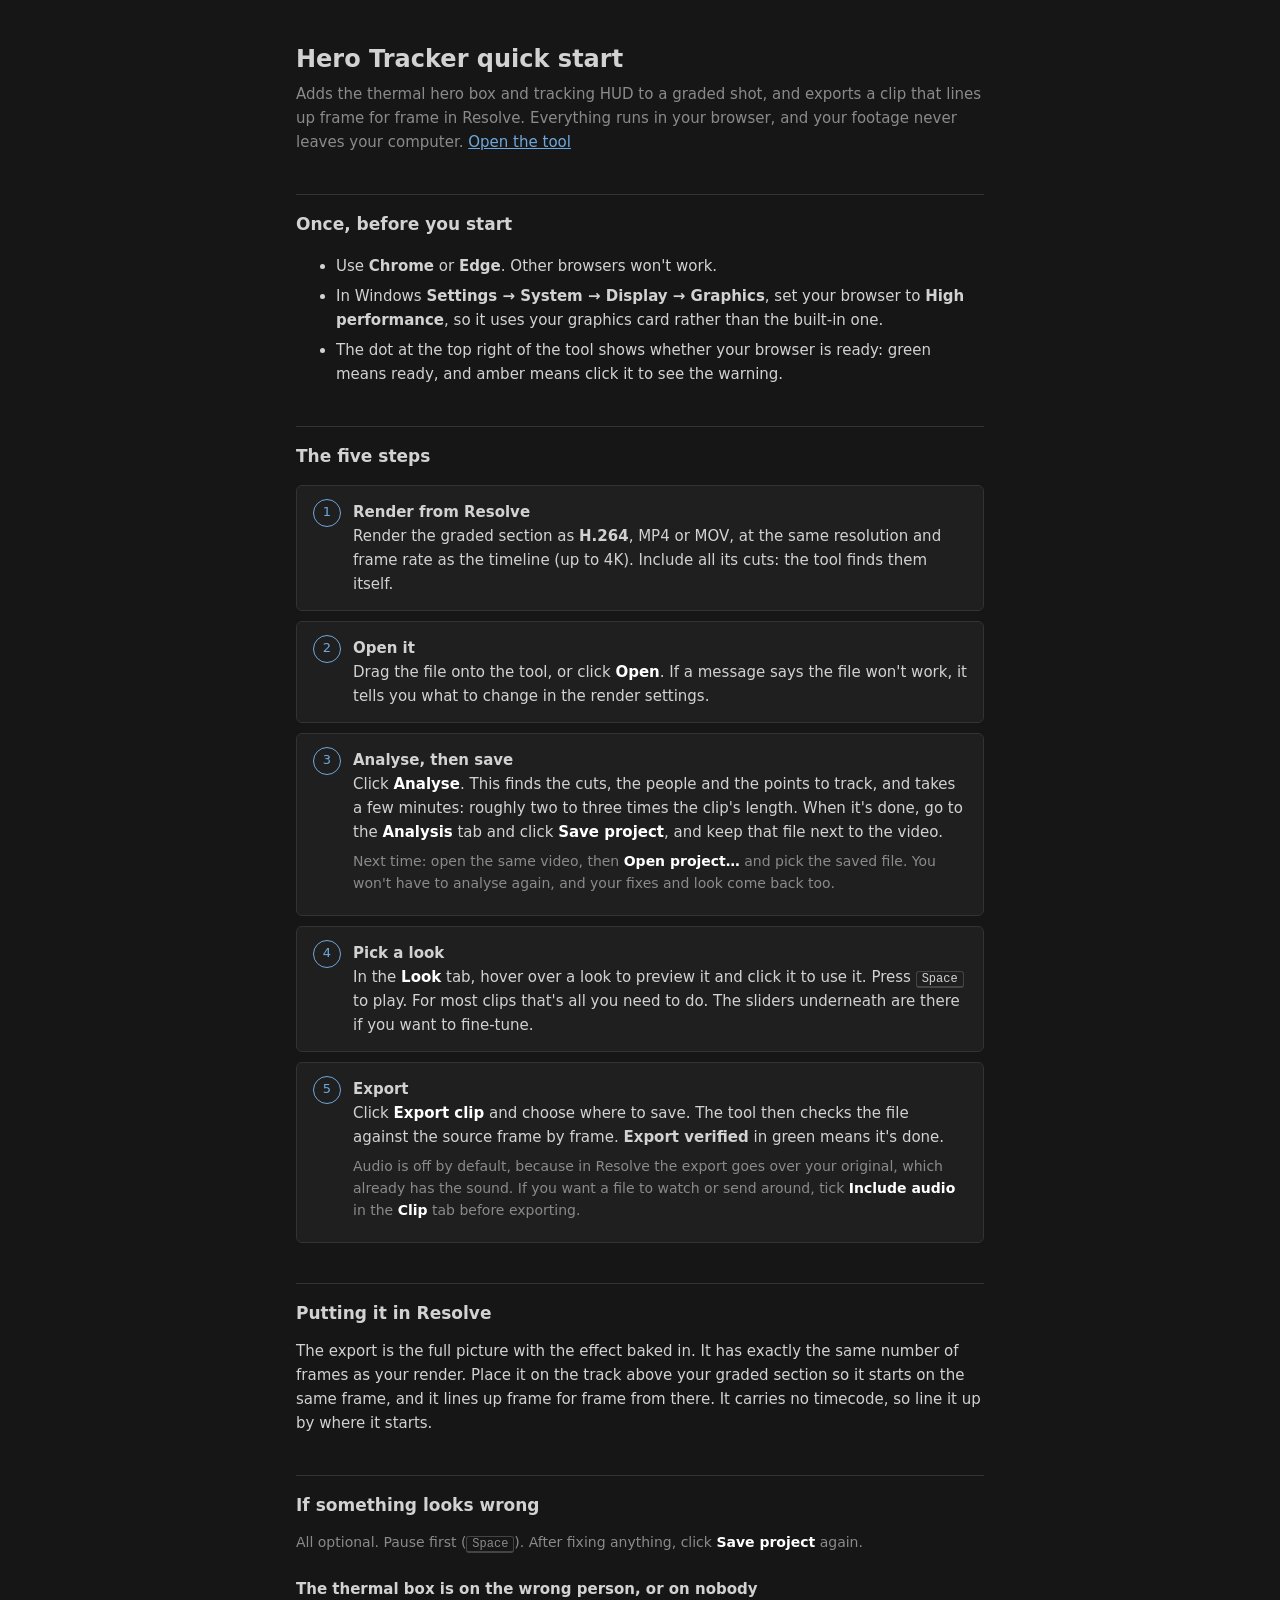
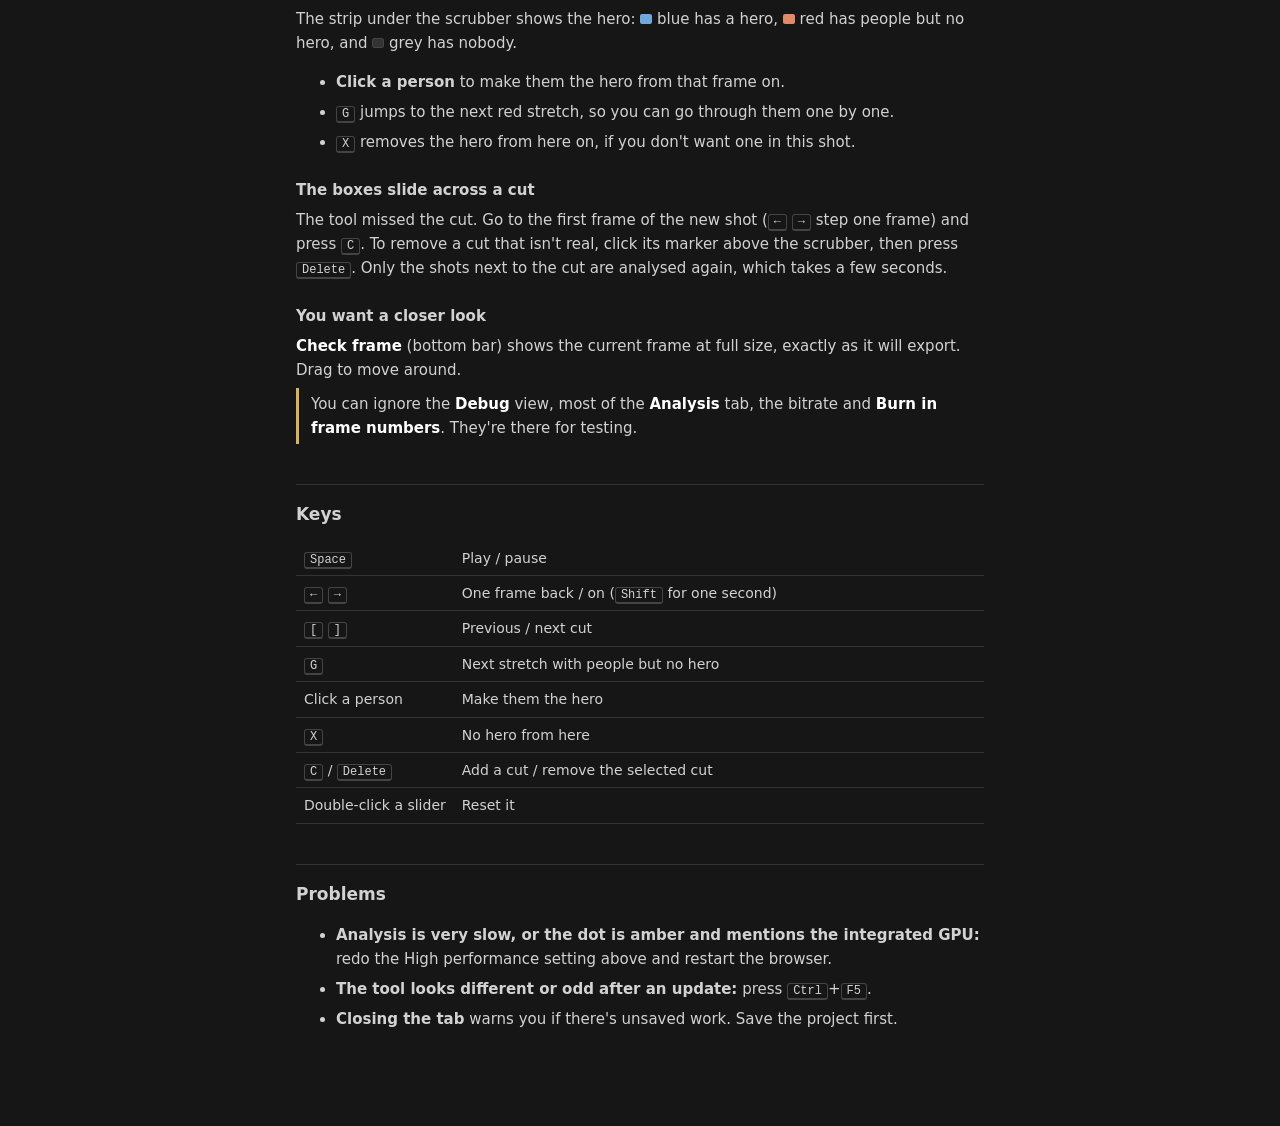
<file: help.html>
<!DOCTYPE html>
<html lang="en">
<head>
<meta charset="utf-8">
<meta name="viewport" content="width=device-width,initial-scale=1">
<title>Hero Tracker quick start</title>
<style>
  :root {
    --bg: #161616; --panel: #1f1f1f; --edge: #333; --edge-hi: #444;
    --ink: #d2d2d2; --dim: #8a8a8a; --accent: #6fa8dc; --ok: #7fbf7f; --warn: #d9b35c;
    --mono: ui-monospace, "Cascadia Mono", Consolas, monospace;
  }
  * { box-sizing: border-box; }
  body { margin: 0; background: var(--bg); color: var(--ink); font: 15px/1.6 system-ui, "Segoe UI", sans-serif; }
  main { max-width: 720px; margin: 0 auto; padding: 40px 16px 80px; }
  h1 { font-size: 24px; margin: 0 0 4px; }
  .lede { color: var(--dim); margin: 0 0 32px; }
  h2 { font-size: 17px; margin: 40px 0 12px; padding-top: 16px; border-top: 1px solid var(--edge); }
  h3 { font-size: 15px; margin: 24px 0 6px; }
  p, li { margin: 6px 0; }
  ol.steps { padding: 0; list-style: none; counter-reset: s; }
  ol.steps > li { counter-increment: s; position: relative; padding: 14px 16px 14px 56px; margin: 10px 0;
    background: var(--panel); border: 1px solid var(--edge); border-radius: 6px; }
  ol.steps > li::before { content: counter(s); position: absolute; left: 16px; top: 13px; width: 26px; height: 26px;
    border-radius: 50%; border: 1px solid var(--accent); color: var(--accent); text-align: center; line-height: 24px; font-size: 13px; }
  ol.steps b.t { display: block; font-size: 15px; }
  .ui { color: #fff; font-weight: 600; }
  kbd { font: 12px var(--mono); border: 1px solid var(--edge-hi); border-bottom-width: 2px; border-radius: 3px; padding: 0 5px; }
  .note { color: var(--dim); font-size: 14px; }
  .tip { border-left: 3px solid var(--warn); padding: 4px 0 4px 12px; color: var(--ink); }
  .ok { border-left-color: var(--ok); }
  table { border-collapse: collapse; width: 100%; font-size: 14px; }
  td { padding: 6px 8px; border-bottom: 1px solid var(--edge); vertical-align: top; }
  td:first-child { white-space: nowrap; width: 1%; }
  a { color: var(--accent); }
  .lane { display: inline-block; width: 12px; height: 10px; border-radius: 2px; vertical-align: baseline; }
</style>
</head>
<body>
<main>
<h1>Hero Tracker quick start</h1>
<p class="lede">Adds the thermal hero box and tracking HUD to a graded shot, and exports a clip that lines up frame for frame in Resolve. Everything runs in your browser, and your footage never leaves your computer. <a href="./">Open the tool</a></p>

<h2>Once, before you start</h2>
<ul>
  <li>Use <b>Chrome</b> or <b>Edge</b>. Other browsers won't work.</li>
  <li>In Windows <b>Settings → System → Display → Graphics</b>, set your browser to <b>High performance</b>, so it uses your graphics card rather than the built-in one.</li>
  <li>The dot at the top right of the tool shows whether your browser is ready: green means ready, and amber means click it to see the warning.</li>
</ul>

<h2>The five steps</h2>
<ol class="steps">
  <li><b class="t">Render from Resolve</b>
    Render the graded section as <b>H.264</b>, MP4 or MOV, at the same resolution and frame rate as the timeline (up to 4K). Include all its cuts: the tool finds them itself.</li>
  <li><b class="t">Open it</b>
    Drag the file onto the tool, or click <span class="ui">Open</span>. If a message says the file won't work, it tells you what to change in the render settings.</li>
  <li><b class="t">Analyse, then save</b>
    Click <span class="ui">Analyse</span>. This finds the cuts, the people and the points to track, and takes a few minutes: roughly two to three times the clip's length.
    When it's done, go to the <span class="ui">Analysis</span> tab and click <span class="ui">Save project</span>, and keep that file next to the video.
    <p class="note">Next time: open the same video, then <span class="ui">Open project…</span> and pick the saved file. You won't have to analyse again, and your fixes and look come back too.</p></li>
  <li><b class="t">Pick a look</b>
    In the <span class="ui">Look</span> tab, hover over a look to preview it and click it to use it. Press <kbd>Space</kbd> to play. For most clips that's all you need to do. The sliders underneath are there if you want to fine-tune.</li>
  <li><b class="t">Export</b>
    Click <span class="ui">Export clip</span> and choose where to save. The tool then checks the file against the source frame by frame. <b>Export verified</b> in green means it's done.
    <p class="note">Audio is off by default, because in Resolve the export goes over your original, which already has the sound. If you want a file to watch or send around, tick <span class="ui">Include audio</span> in the <span class="ui">Clip</span> tab before exporting.</p></li>
</ol>

<h2>Putting it in Resolve</h2>
<p>The export is the full picture with the effect baked in. It has exactly the same number of frames as your render. Place it on the track above your graded section so it starts on the same frame, and it lines up frame for frame from there. It carries no timecode, so line it up by where it starts.</p>

<h2>If something looks wrong</h2>
<p class="note">All optional. Pause first (<kbd>Space</kbd>). After fixing anything, click <span class="ui">Save project</span> again.</p>

<h3>The thermal box is on the wrong person, or on nobody</h3>
<p>The strip under the scrubber shows the hero: <span class="lane" style="background:#6fa8dc"></span> blue has a hero, <span class="lane" style="background:#e08a6a"></span> red has people but no hero, and <span class="lane" style="background:#333;border:1px solid #444"></span> grey has nobody.</p>
<ul>
  <li><b>Click a person</b> to make them the hero from that frame on.</li>
  <li><kbd>G</kbd> jumps to the next red stretch, so you can go through them one by one.</li>
  <li><kbd>X</kbd> removes the hero from here on, if you don't want one in this shot.</li>
</ul>

<h3>The boxes slide across a cut</h3>
<p>The tool missed the cut. Go to the first frame of the new shot (<kbd>←</kbd> <kbd>→</kbd> step one frame) and press <kbd>C</kbd>. To remove a cut that isn't real, click its marker above the scrubber, then press <kbd>Delete</kbd>. Only the shots next to the cut are analysed again, which takes a few seconds.</p>

<h3>You want a closer look</h3>
<p><span class="ui">Check frame</span> (bottom bar) shows the current frame at full size, exactly as it will export. Drag to move around.</p>

<p class="tip">You can ignore the <span class="ui">Debug</span> view, most of the <span class="ui">Analysis</span> tab, the bitrate and <span class="ui">Burn in frame numbers</span>. They're there for testing.</p>

<h2>Keys</h2>
<table>
  <tr><td><kbd>Space</kbd></td><td>Play / pause</td></tr>
  <tr><td><kbd>←</kbd> <kbd>→</kbd></td><td>One frame back / on (<kbd>Shift</kbd> for one second)</td></tr>
  <tr><td><kbd>[</kbd> <kbd>]</kbd></td><td>Previous / next cut</td></tr>
  <tr><td><kbd>G</kbd></td><td>Next stretch with people but no hero</td></tr>
  <tr><td>Click a person</td><td>Make them the hero</td></tr>
  <tr><td><kbd>X</kbd></td><td>No hero from here</td></tr>
  <tr><td><kbd>C</kbd> / <kbd>Delete</kbd></td><td>Add a cut / remove the selected cut</td></tr>
  <tr><td>Double-click a slider</td><td>Reset it</td></tr>
</table>

<h2>Problems</h2>
<ul>
  <li><b>Analysis is very slow, or the dot is amber and mentions the integrated GPU:</b> redo the High performance setting above and restart the browser.</li>
  <li><b>The tool looks different or odd after an update:</b> press <kbd>Ctrl</kbd>+<kbd>F5</kbd>.</li>
  <li><b>Closing the tab</b> warns you if there's unsaved work. Save the project first.</li>
</ul>
</main>
</body>
</html>
</file>
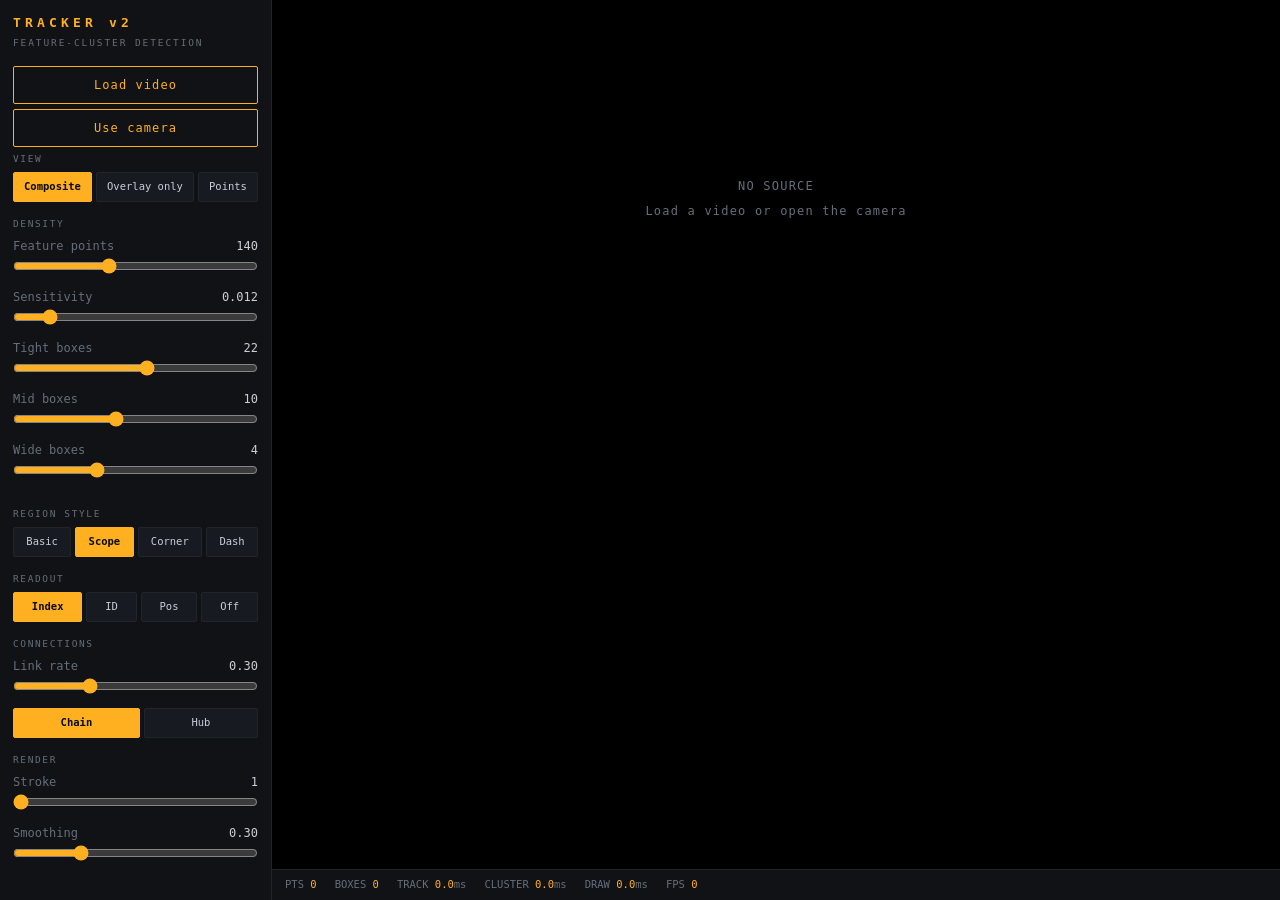
<file: reference/tracker-v2.html>
<!DOCTYPE html>
<html lang="en">
<head>
<meta charset="utf-8">
<meta name="viewport" content="width=device-width,initial-scale=1">
<title>Tracker v2 — feature-cluster detection</title>
<style>
  :root{
    --bg:#08090b; --panel:#101216; --edge:#20242b;
    --ink:#c9ced6; --dim:#666e7a; --hot:#ffb020; --alt:#4ad8c0;
  }
  *{box-sizing:border-box;margin:0;padding:0}
  html,body{height:100%}
  body{
    background:var(--bg);color:var(--ink);display:flex;height:100vh;overflow:hidden;
    font:12px/1.5 ui-monospace,"SF Mono",Menlo,Consolas,monospace;
  }
  aside{
    width:272px;flex:none;background:var(--panel);border-right:1px solid var(--edge);
    overflow-y:auto;padding:13px 13px 44px;
  }
  h1{font-size:13px;letter-spacing:.32em;color:var(--hot);font-weight:600}
  .sub{font-size:9.5px;letter-spacing:.2em;color:var(--dim);margin:3px 0 16px}
  fieldset{border:0;margin-bottom:15px}
  legend{
    font-size:9.5px;letter-spacing:.17em;color:var(--dim);
    text-transform:uppercase;margin-bottom:6px;
  }
  .row{display:flex;gap:4px;flex-wrap:wrap}
  button.seg{
    flex:1 1 auto;min-width:36px;padding:6px 4px;background:#171a20;color:var(--ink);
    border:1px solid var(--edge);border-radius:2px;font:inherit;font-size:10.5px;cursor:pointer;
  }
  button.seg:hover{background:#1e222a}
  button.seg[aria-pressed=true]{background:var(--hot);color:#08090b;border-color:var(--hot);font-weight:600}
  button.seg:focus-visible,input:focus-visible{outline:2px solid var(--alt);outline-offset:1px}
  label.sl{display:block;margin-bottom:9px}
  label.sl span{display:flex;justify-content:space-between;color:var(--dim);margin-bottom:3px}
  label.sl b{color:var(--ink);font-weight:500}
  input[type=range]{width:100%;accent-color:var(--hot);background:transparent}
  .act{
    width:100%;padding:9px;margin-bottom:5px;background:transparent;color:var(--hot);
    border:1px solid var(--hot);border-radius:2px;font:inherit;letter-spacing:.09em;cursor:pointer;
  }
  .act:hover{background:var(--hot);color:#08090b}
  main{flex:1;display:flex;flex-direction:column;min-width:0}
  .stage{flex:1;display:grid;place-items:center;padding:14px;min-height:0;background:#000}
  .stage.alpha{
    background-color:#2a2d33;
    background-image:
      linear-gradient(45deg,#1a1d22 25%,transparent 25%,transparent 75%,#1a1d22 75%),
      linear-gradient(45deg,#1a1d22 25%,transparent 25%,transparent 75%,#1a1d22 75%);
    background-size:18px 18px;background-position:0 0,9px 9px;
  }
  canvas{max-width:100%;max-height:100%;display:block}
  .empty{color:var(--dim);text-align:center;letter-spacing:.1em;line-height:2.1}
  .bar{
    border-top:1px solid var(--edge);padding:7px 13px;display:flex;gap:18px;
    color:var(--dim);font-size:10.5px;background:var(--panel);flex-wrap:wrap;
  }
  .bar b{color:var(--hot);font-weight:500}
  @media(max-width:820px){body{flex-direction:column}aside{width:100%;max-height:45vh;border-right:0;border-bottom:1px solid var(--edge)}}
  @media(prefers-reduced-motion:reduce){*{transition:none!important}}
</style>
</head>
<body>
<aside>
  <h1>TRACKER v2</h1>
  <div class="sub">FEATURE-CLUSTER DETECTION</div>

  <button class="act" id="pick">Load video</button>
  <button class="act" id="cam">Use camera</button>
  <input type="file" id="file" accept="video/*" hidden>

  <fieldset><legend>View</legend>
    <div class="row" data-seg="view">
      <button class="seg" data-v="comp" aria-pressed="true">Composite</button>
      <button class="seg" data-v="alpha">Overlay only</button>
      <button class="seg" data-v="points">Points</button>
    </div>
  </fieldset>

  <fieldset><legend>Density</legend>
    <label class="sl"><span>Feature points <b id="ptsV">140</b></span>
      <input type="range" id="pts" min="40" max="300" value="140"></label>
    <label class="sl"><span>Sensitivity <b id="qualV">0.012</b></span>
      <input type="range" id="qual" min="2" max="80" value="12"></label>
    <label class="sl"><span>Tight boxes <b id="l0V">22</b></span>
      <input type="range" id="l0" min="0" max="40" value="22"></label>
    <label class="sl"><span>Mid boxes <b id="l1V">10</b></span>
      <input type="range" id="l1" min="0" max="24" value="10"></label>
    <label class="sl"><span>Wide boxes <b id="l2V">4</b></span>
      <input type="range" id="l2" min="0" max="12" value="4"></label>
  </fieldset>

  <fieldset><legend>Region style</legend>
    <div class="row" data-seg="style">
      <button class="seg" data-v="basic">Basic</button>
      <button class="seg" data-v="scope" aria-pressed="true">Scope</button>
      <button class="seg" data-v="corner">Corner</button>
      <button class="seg" data-v="dash">Dash</button>
    </div>
  </fieldset>

  <fieldset><legend>Readout</legend>
    <div class="row" data-seg="text">
      <button class="seg" data-v="index" aria-pressed="true">Index</button>
      <button class="seg" data-v="id">ID</button>
      <button class="seg" data-v="pos">Pos</button>
      <button class="seg" data-v="none">Off</button>
    </div>
  </fieldset>

  <fieldset><legend>Connections</legend>
    <label class="sl"><span>Link rate <b id="linkV">0.30</b></span>
      <input type="range" id="link" min="0" max="100" value="30"></label>
    <div class="row" data-seg="hub">
      <button class="seg" data-v="chain" aria-pressed="true">Chain</button>
      <button class="seg" data-v="hub">Hub</button>
    </div>
  </fieldset>

  <fieldset><legend>Render</legend>
    <label class="sl"><span>Stroke <b id="strV">1</b></span>
      <input type="range" id="str" min="1" max="4" value="1"></label>
    <label class="sl"><span>Smoothing <b id="smV">0.30</b></span>
      <input type="range" id="sm" min="5" max="100" value="30"></label>
  </fieldset>
</aside>

<main>
  <div class="stage" id="stage">
    <div class="empty" id="empty">NO SOURCE<br>Load a video or open the camera</div>
    <canvas id="out" hidden></canvas>
  </div>
  <div class="bar">
    <span>PTS <b id="mPts">0</b></span>
    <span>BOXES <b id="mBox">0</b></span>
    <span>TRACK <b id="mTrk">0.0</b>ms</span>
    <span>CLUSTER <b id="mCls">0.0</b>ms</span>
    <span>DRAW <b id="mDrw">0.0</b>ms</span>
    <span>FPS <b id="mFps">0</b></span>
  </div>
</main>

<script>
"use strict";
/* =====================================================================
   Detection: Shi-Tomasi corners, tracked with pyramidal Lucas-Kanade,
   clustered at three distance thresholds so boxes nest.

   The point set PERSISTS across frames. That is the whole trick — a
   detector that re-finds corners every frame produces boxes that
   teleport. Tracking the same points means the boxes move with the
   content instead of with the grid.
   ===================================================================== */

const LADDER = [12,16,24,32,48,64,96,128,192,256];
const snap = v => LADDER.reduce((a,b)=>Math.abs(b-v)<Math.abs(a-v)?b:a);

/* ---- image pyramid -------------------------------------------------- */
function pyramid(gray,w,h,levels){
  const out=[{d:gray,w,h}];
  for(let i=1;i<levels;i++){
    const p=out[i-1], nw=p.w>>1, nh=p.h>>1;
    if(nw<8||nh<8) break;
    const d=new Float32Array(nw*nh);
    for(let y=0;y<nh;y++)for(let x=0;x<nw;x++){
      const a=2*y*p.w+2*x;
      d[y*nw+x]=(p.d[a]+p.d[a+1]+p.d[a+p.w]+p.d[a+p.w+1])*0.25;
    }
    out.push({d,w:nw,h:nh});
  }
  return out;
}

/* ---- Shi-Tomasi corner detection ------------------------------------ */
function corners(g,w,h,{max=140,quality=0.012,minDist=9,occupied=null}={}){
  const Ix=new Float32Array(w*h), Iy=new Float32Array(w*h);
  for(let y=1;y<h-1;y++)for(let x=1;x<w-1;x++){
    const i=y*w+x;
    Ix[i]=(g[i+1]-g[i-1])*0.5;
    Iy[i]=(g[i+w]-g[i-w])*0.5;
  }
  // structure tensor, box-summed over a 5x5 window
  const R=2, score=new Float32Array(w*h);
  for(let y=R;y<h-R;y++)for(let x=R;x<w-R;x++){
    let a=0,b=0,c=0;
    for(let dy=-R;dy<=R;dy++)for(let dx=-R;dx<=R;dx++){
      const i=(y+dy)*w+x+dx, ix=Ix[i], iy=Iy[i];
      a+=ix*ix; b+=ix*iy; c+=iy*iy;
    }
    const t=(a+c)*0.5, dsc=Math.sqrt(Math.max(0,((a-c)*0.5)**2+b*b));
    score[y*w+x]=t-dsc;              // min eigenvalue
  }
  let peak=0; for(let i=0;i<score.length;i++) if(score[i]>peak) peak=score[i];
  const thr=peak*quality;
  const cand=[];
  for(let y=R;y<h-R;y++)for(let x=R;x<w-R;x++){
    const s=score[y*w+x];
    if(s>thr) cand.push([s,x,y]);
  }
  cand.sort((p,q)=>q[0]-p[0]);
  // greedy min-distance suppression on a coarse occupancy grid
  const cell=Math.max(1,minDist), gw=Math.ceil(w/cell), gh=Math.ceil(h/cell);
  const grid=occupied||new Int32Array(gw*gh).fill(-1);
  const pts=[];
  outer: for(const [,x,y] of cand){
    if(pts.length>=max) break;
    const gx=(x/cell)|0, gy=(y/cell)|0;
    for(let dy=-1;dy<=1;dy++)for(let dx=-1;dx<=1;dx++){
      const nx=gx+dx, ny=gy+dy;
      if(nx<0||ny<0||nx>=gw||ny>=gh) continue;
      const k=grid[ny*gw+nx];
      if(k>=0){
        const px=k&0xffff, py=k>>>16;
        if(Math.hypot(px-x,py-y)<minDist) continue outer;
      }
    }
    grid[gy*gw+gx]=(y<<16)|x;
    pts.push([x,y]);
  }
  return {pts,grid,gw,gh,cell};
}

/* ---- pyramidal Lucas-Kanade ----------------------------------------- */
function track(pa,pb,pts,{win=8,iters=6}={}){
  const out=new Array(pts.length);
  const top=pa.length-1;
  for(let n=0;n<pts.length;n++){
    let gx=0, gy=0, ok=true;          // flow guess, refined coarse-to-fine
    for(let L=top;L>=0;L--){
      const A=pa[L], B=pb[L];
      let px=pts[n][0]/(1<<L), py=pts[n][1]/(1<<L);
      let vx=gx, vy=gy;
      // structure tensor at the patch in A
      let a=0,b=0,c=0;
      const gxs=[],gys=[],ref=[];
      for(let dy=-win;dy<=win;dy++)for(let dx=-win;dx<=win;dx++){
        const x=Math.round(px+dx), y=Math.round(py+dy);
        if(x<1||y<1||x>=A.w-1||y>=A.h-1){gxs.push(0);gys.push(0);ref.push(0);continue;}
        const i=y*A.w+x;
        const ix=(A.d[i+1]-A.d[i-1])*0.5, iy=(A.d[i+A.w]-A.d[i-A.w])*0.5;
        a+=ix*ix; b+=ix*iy; c+=iy*iy;
        gxs.push(ix); gys.push(iy); ref.push(A.d[i]);
      }
      const det=a*c-b*b;
      if(det<1e-5){ ok=false; break; }
      for(let it=0;it<iters;it++){
        let e1=0,e2=0,k=0;
        for(let dy=-win;dy<=win;dy++)for(let dx=-win;dx<=win;dx++,k++){
          const bx=px+vx+dx, by=py+vy+dy;
          const x0=Math.floor(bx), y0=Math.floor(by);
          let v=0;
          if(x0>=0&&y0>=0&&x0<B.w-1&&y0<B.h-1){
            const fx=bx-x0, fy=by-y0, i=y0*B.w+x0;
            v=B.d[i]*(1-fx)*(1-fy)+B.d[i+1]*fx*(1-fy)+
              B.d[i+B.w]*(1-fx)*fy+B.d[i+B.w+1]*fx*fy;
          }
          const dI=ref[k]-v;
          e1+=dI*gxs[k]; e2+=dI*gys[k];
        }
        const ux=(c*e1-b*e2)/det, uy=(a*e2-b*e1)/det;
        vx+=ux; vy+=uy;
        if(ux*ux+uy*uy<1e-4) break;
      }
      gx=vx; gy=vy;
      if(L>0){ gx*=2; gy*=2; }
    }
    if(!ok){ out[n]=null; continue; }
    const nx=pts[n][0]+gx, ny=pts[n][1]+gy;
    out[n]=(nx<1||ny<1||nx>=pa[0].w-1||ny>=pa[0].h-1)?null:[nx,ny];
  }
  return out;
}

/* ---- single-linkage clustering -------------------------------------- */
function linkage(pts,thresh){
  const n=pts.length, parent=new Int32Array(n);
  for(let i=0;i<n;i++) parent[i]=i;
  const find=a=>{ while(parent[a]!==a){parent[a]=parent[parent[a]];a=parent[a];} return a; };
  const t2=thresh*thresh;
  for(let i=0;i<n;i++)for(let j=i+1;j<n;j++){
    const dx=pts[i][0]-pts[j][0], dy=pts[i][1]-pts[j][1];
    if(dx*dx+dy*dy<t2){ const a=find(i),b=find(j); if(a!==b) parent[a]=b; }
  }
  const m=new Map();
  for(let i=0;i<n;i++){ const r=find(i); (m.get(r)||m.set(r,[]).get(r)).push(i); }
  return [...m.values()];
}

/* =====================================================================
   Detector state
   ===================================================================== */
const P={ view:"comp", pts:140, qual:0.012, l0:22, l1:10, l2:4,
          style:"scope", text:"index", link:0.30, hub:"chain",
          str:1, sm:0.30 };
const LEVELS=[11,24,52], MINMEM=[1,3,6];

let PT=[], PID=[], prevPyr=null, nextPid=1, nextCid=1, frameNo=0;
let boxState=new Map();   // "lvl:cid" -> {cx,cy,w,h,members:Set}

function detect(gray,w,h){
  frameNo++;
  const pyr=pyramid(gray,w,h,3);
  let tracked=0;

  if(prevPyr && PT.length>=8){
    const moved=track(prevPyr,pyr,PT);
    const np=[],ni=[];
    for(let i=0;i<moved.length;i++) if(moved[i]){ np.push(moved[i]); ni.push(PID[i]); }
    PT=np; PID=ni; tracked=np.length;
  }else{ PT=[]; PID=[]; }

  if(PT.length<P.pts*0.75 || frameNo%12===0){
    const cell=9, gw=Math.ceil(w/cell), gh=Math.ceil(h/cell);
    const grid=new Int32Array(gw*gh).fill(-1);
    for(const [x,y] of PT) grid[(((y/cell)|0)*gw)+((x/cell)|0)]=((y|0)<<16)|(x|0);
    const {pts:fresh}=corners(gray,w,h,{max:P.pts-PT.length,quality:P.qual,minDist:cell,occupied:grid});
    for(const p of fresh){ PT.push(p); PID.push(nextPid++); }
  }
  if(!PT.length){ prevPyr=pyr; return {boxes:[],tracked}; }

  const boxes=[], nextState=new Map();
  const caps=[P.l0,P.l1,P.l2];

  for(let lvl=0;lvl<3;lvl++){
    if(caps[lvl]<=0) continue;
    let groups=linkage(PT,LEVELS[lvl]).filter(g=>g.length>=MINMEM[lvl]);
    groups.sort((a,b)=>b.length-a.length);
    groups=groups.slice(0,caps[lvl]);

    const prev=[...boxState.entries()].filter(([k])=>k.startsWith(lvl+":"));
    const taken=new Set();

    for(const g of groups){
      const members=new Set(g.map(i=>PID[i]));
      // identity by member overlap — survives individual points dying
      let best=null,bestJ=0;
      for(const [k,st] of prev){
        if(taken.has(k)) continue;
        let inter=0; for(const m of members) if(st.members.has(m)) inter++;
        if(!inter) continue;
        const j=inter/(members.size+st.members.size-inter);
        if(j>bestJ){ bestJ=j; best=k; }
      }
      let key;
      if(best && bestJ>0.34){ key=best; taken.add(key); }
      else key=lvl+":"+(nextCid++);

      let cx=0,cy=0,x0=1e9,y0=1e9,x1=-1e9,y1=-1e9;
      for(const i of g){
        const [x,y]=PT[i]; cx+=x; cy+=y;
        if(x<x0)x0=x; if(x>x1)x1=x; if(y<y0)y0=y; if(y>y1)y1=y;
      }
      cx/=g.length; cy/=g.length;
      const ext=Math.max(x1-x0,y1-y0);
      let bw=snap(Math.max(ext*1.55,14)), bh=snap(Math.max(ext*1.27,12));

      const st=boxState.get(key);
      if(st){
        cx=st.cx+(cx-st.cx)*P.sm;
        cy=st.cy+(cy-st.cy)*P.sm;
        // resist size flicker: hold unless more than one ladder step away
        if(Math.abs(LADDER.indexOf(bw)-LADDER.indexOf(st.w))<2){ bw=st.w; bh=st.h; }
      }
      nextState.set(key,{cx,cy,w:bw,h:bh,members});
      boxes.push({x:cx-bw/2,y:cy-bh/2,w:bw,h:bh,id:parseInt(key.split(":")[1]),lvl});
    }
  }
  boxState=nextState; prevPyr=pyr;
  return {boxes,tracked};
}

/* =====================================================================
   Rendering
   ===================================================================== */
function drawBox(ctx,b,sx,sy){
  const x=b.x*sx,y=b.y*sy,w=b.w*sx,h=b.h*sy,cx=x+w/2,cy=y+h/2;
  const t=Math.min(w,h)*0.17;
  ctx.beginPath();
  if(P.style==="basic") ctx.rect(x,y,w,h);
  else if(P.style==="corner"){
    const c=Math.min(w,h)*0.3;
    ctx.moveTo(x,y+c);ctx.lineTo(x,y);ctx.lineTo(x+c,y);
    ctx.moveTo(x+w-c,y);ctx.lineTo(x+w,y);ctx.lineTo(x+w,y+c);
    ctx.moveTo(x+w,y+h-c);ctx.lineTo(x+w,y+h);ctx.lineTo(x+w-c,y+h);
    ctx.moveTo(x+c,y+h);ctx.lineTo(x,y+h);ctx.lineTo(x,y+h-c);
  }else if(P.style==="dash"){ ctx.setLineDash([Math.max(2,w*.07),Math.max(2,w*.05)]); ctx.rect(x,y,w,h); }
  else{
    ctx.rect(x,y,w,h);
    ctx.moveTo(cx-t*2,cy);ctx.lineTo(cx+t*2,cy);
    ctx.moveTo(cx,cy-t*2);ctx.lineTo(cx,cy+t*2);
    for(let k=-2;k<=2;k++){ if(!k)continue;
      ctx.moveTo(cx+k*t*.7,cy-t*.34); ctx.lineTo(cx+k*t*.7,cy+t*.34); }
  }
  ctx.stroke(); ctx.setLineDash([]);
  return [cx,cy];
}

function readout(b,i){
  if(P.text==="index") return (i/7).toFixed(4);
  if(P.text==="id")    return String(b.id).padStart(3,"0");
  if(P.text==="pos")   return `${Math.round(b.x+b.w/2)},${Math.round(b.y+b.h/2)}`;
  return null;
}

/* =====================================================================
   Loop
   ===================================================================== */
const video=document.createElement("video");
video.muted=true; video.loop=true; video.playsInline=true;
const out=document.getElementById("out"), ctx=out.getContext("2d");
const ana=document.createElement("canvas");
const actx=ana.getContext("2d",{willReadFrequently:true});
const AW=320;
let running=false, frames=0, mark=performance.now();

document.querySelectorAll("[data-seg]").forEach(gp=>{
  const key=gp.dataset.seg;
  gp.addEventListener("click",e=>{
    const b=e.target.closest("button.seg"); if(!b) return;
    gp.querySelectorAll("button.seg").forEach(x=>x.setAttribute("aria-pressed","false"));
    b.setAttribute("aria-pressed","true");
    P[key]=b.dataset.v;
    document.getElementById("stage").classList.toggle("alpha",P.view!=="comp");
  });
});
function sl(id,key,f,s=1){
  const el=document.getElementById(id),lb=document.getElementById(id+"V");
  const go=()=>{P[key]=el.value*s; lb.textContent=f(P[key]);};
  el.addEventListener("input",go); go();
}
sl("pts","pts",v=>v.toFixed(0));
sl("qual","qual",v=>v.toFixed(3),0.001);
sl("l0","l0",v=>v.toFixed(0));
sl("l1","l1",v=>v.toFixed(0));
sl("l2","l2",v=>v.toFixed(0));
sl("link","link",v=>v.toFixed(2),0.01);
sl("str","str",v=>v.toFixed(0));
sl("sm","sm",v=>v.toFixed(2),0.01);

const fi=document.getElementById("file");
document.getElementById("pick").onclick=()=>fi.click();
fi.onchange=()=>{ const f=fi.files[0]; if(!f)return;
  video.srcObject=null; video.src=URL.createObjectURL(f);
  reset(); video.play().then(start).catch(start); };
document.getElementById("cam").onclick=async()=>{
  try{ const s=await navigator.mediaDevices.getUserMedia({video:{width:1280}});
    video.src=""; video.srcObject=s; reset(); await video.play(); start();
  }catch(e){ document.getElementById("empty").textContent="CAMERA UNAVAILABLE — "+e.name; }
};
function reset(){ PT=[];PID=[];prevPyr=null;boxState=new Map();frameNo=0; }
function start(){ if(running)return; running=true;
  document.getElementById("empty").hidden=true; out.hidden=false;
  requestAnimationFrame(loop); }

function loop(){
  if(!running) return;
  requestAnimationFrame(loop);
  const vw=video.videoWidth, vh=video.videoHeight;
  if(video.readyState<2||!vw) return;
  if(out.width!==vw){ out.width=vw; out.height=vh;
    ana.width=AW; ana.height=Math.max(2,Math.round(AW*vh/vw)); reset(); }

  const t0=performance.now();
  actx.drawImage(video,0,0,ana.width,ana.height);
  const im=actx.getImageData(0,0,ana.width,ana.height).data;
  const n=ana.width*ana.height, gray=new Float32Array(n);
  for(let i=0,j=0;i<n;i++,j+=4) gray[i]=im[j]*0.299+im[j+1]*0.587+im[j+2]*0.114;

  const t1=performance.now();
  const {boxes,tracked}=detect(gray,ana.width,ana.height);
  const t2=performance.now();

  ctx.clearRect(0,0,out.width,out.height);
  if(P.view==="comp") ctx.drawImage(video,0,0,out.width,out.height);

  const sx=out.width/ana.width, sy=out.height/ana.height;
  ctx.strokeStyle="#fff"; ctx.fillStyle="#fff"; ctx.lineWidth=P.str;
  const fs=Math.max(9,Math.round(out.height*0.015));
  ctx.font=fs+"px ui-monospace,Menlo,Consolas,monospace";
  ctx.textAlign="center"; ctx.textBaseline="middle";

  if(P.view==="points"){
    for(const [x,y] of PT){ ctx.beginPath(); ctx.arc(x*sx,y*sy,2,0,6.283); ctx.fill(); }
  }else{
    const cs=[];
    boxes.forEach((b,i)=>{
      cs.push(drawBox(ctx,b,sx,sy));
      const lb=readout(b,i);
      if(lb) ctx.fillText(lb,(b.x+b.w/2)*sx,(b.y+b.h/2)*sy);
    });
    const k=Math.round(cs.length*P.link);
    ctx.beginPath();
    if(P.hub==="hub" && cs.length){
      for(let i=1;i<=k&&i<cs.length;i++){ ctx.moveTo(cs[0][0],cs[0][1]); ctx.lineTo(cs[i][0],cs[i][1]); }
    }else{
      for(let i=0;i<k&&i+1<cs.length;i++){ ctx.moveTo(cs[i][0],cs[i][1]); ctx.lineTo(cs[i+1][0],cs[i+1][1]); }
    }
    ctx.stroke();
  }
  const t3=performance.now();

  frames++;
  if(t3-mark>500){ document.getElementById("mFps").textContent=Math.round(frames*1000/(t3-mark)); frames=0; mark=t3; }
  document.getElementById("mPts").textContent=PT.length;
  document.getElementById("mBox").textContent=boxes.length;
  document.getElementById("mTrk").textContent=(t2-t1).toFixed(1);
  document.getElementById("mCls").textContent=(t1-t0).toFixed(1);
  document.getElementById("mDrw").textContent=(t3-t2).toFixed(1);
}
</script>
</body>
</html>
</file>
